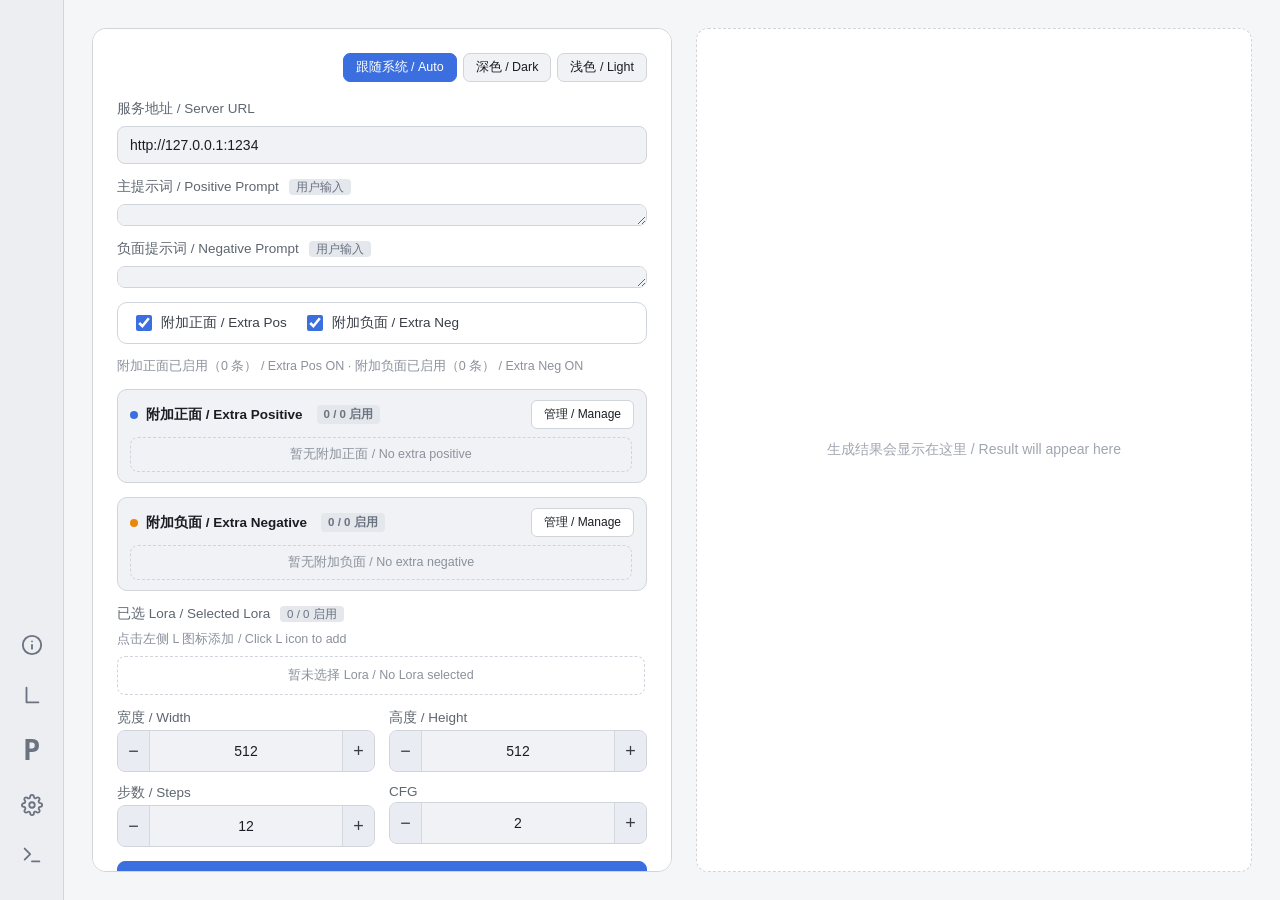
<file: src/html/1.html>
<!DOCTYPE html>
<html lang="zh-CN">
<head>
<meta charset="UTF-8">
<title>sd-server 简易生图</title>
<style>
  :root {
    --bg: #16181d;
    --text: #e6e6e6;
    --panel-bg: #1e2128;
    --input-bg: #22252b;
    --border: #333842;
    --label: #9aa0a6;
    --hint: #6b7280;
    --accent: #4a7dff;
    --preview-border: #333;
    --preview-text: #555;
    --badge-bg: #2a2f3a;
    --badge-text: #8b93a0;
    --toggle-bg: #1e2128;
    --toggle-border: #2c303a;
    --toggle-label: #c8ccd4;
    --sidebar-bg: #1a1c22;
    --sidebar-icon: #9aa0a6;
    --sidebar-icon-hover: #e6e6e6;
    --sidebar-icon-bg-hover: #2a2e38;
    --lora-item-bg: #262a32;
    --danger: #ff5c5c;
    --enabled: #4a7dff;
    --num-btn-bg: #2f3540;
    --num-btn-hover: #4a7dff;
    --pos: #4a7dff;
    --neg: #ff9f43;
  }

  @media (prefers-color-scheme: light) {
    :root {
      --bg: #f5f6f8;
      --text: #1a1d23;
      --panel-bg: #ffffff;
      --input-bg: #f0f2f5;
      --border: #d0d4db;
      --label: #5f6670;
      --hint: #8b919b;
      --accent: #3b6fe0;
      --preview-border: #d0d4db;
      --preview-text: #a0a6b0;
      --badge-bg: #e4e7ec;
      --badge-text: #6b7280;
      --toggle-bg: #ffffff;
      --toggle-border: #d0d4db;
      --toggle-label: #3a3f48;
      --sidebar-bg: #eceef2;
      --sidebar-icon: #6b7280;
      --sidebar-icon-hover: #1a1d23;
      --sidebar-icon-bg-hover: #dfe2e8;
      --lora-item-bg: #f0f2f5;
      --danger: #e53935;
      --enabled: #3b6fe0;
      --num-btn-bg: #e8ecf2;
      --num-btn-hover: #3b6fe0;
      --pos: #3b6fe0;
      --neg: #e8890c;
    }
  }

  html[data-theme="light"] {
    --bg: #f5f6f8; --text: #1a1d23; --panel-bg: #ffffff; --input-bg: #f0f2f5;
    --border: #d0d4db; --label: #5f6670; --hint: #8b919b; --accent: #3b6fe0;
    --preview-border: #d0d4db; --preview-text: #a0a6b0; --badge-bg: #e4e7ec;
    --badge-text: #6b7280; --toggle-bg: #ffffff; --toggle-border: #d0d4db;
    --toggle-label: #3a3f48; --sidebar-bg: #eceef2; --sidebar-icon: #6b7280;
    --sidebar-icon-hover: #1a1d23; --sidebar-icon-bg-hover: #dfe2e8;
    --lora-item-bg: #f0f2f5; --danger: #e53935; --enabled: #3b6fe0;
    --num-btn-bg: #e8ecf2; --num-btn-hover: #3b6fe0; --pos: #3b6fe0; --neg: #e8890c;
  }

  html[data-theme="dark"] {
    --bg: #16181d; --text: #e6e6e6; --panel-bg: #1e2128; --input-bg: #22252b;
    --border: #333842; --label: #9aa0a6; --hint: #6b7280; --accent: #4a7dff;
    --preview-border: #333; --preview-text: #555; --badge-bg: #2a2f3a;
    --badge-text: #8b93a0; --toggle-bg: #1e2128; --toggle-border: #2c303a;
    --toggle-label: #c8ccd4; --sidebar-bg: #1a1c22; --sidebar-icon: #9aa0a6;
    --sidebar-icon-hover: #e6e6e6; --sidebar-icon-bg-hover: #2a2e38;
    --lora-item-bg: #262a32; --danger: #ff5c5c; --enabled: #4a7dff;
    --num-btn-bg: #2f3540; --num-btn-hover: #4a7dff; --pos: #4a7dff; --neg: #ff9f43;
  }

  * { box-sizing: border-box; }
  body {
    margin: 0;
    font-family: -apple-system, "Segoe UI", "Microsoft YaHei", sans-serif;
    background: var(--bg); color: var(--text);
    display: flex; min-height: 100vh;
    transition: background 0.2s, color 0.2s;
    font-size: 14px;
  }

  /* ---------- 左侧栏 ---------- */
  .sidebar {
    position: fixed; left: 0; top: 0; bottom: 0; width: 64px;
    background: var(--sidebar-bg); border-right: 1px solid var(--border);
    display: flex; flex-direction: column; align-items: center;
    justify-content: flex-end; padding: 16px 0 24px; gap: 8px;
    z-index: 100; transition: background 0.2s, border-color 0.2s;
  }
  .sidebar-btn {
    width: 42px; height: 42px; display: flex; align-items: center;
    justify-content: center; border: none; border-radius: 10px;
    background: transparent; color: var(--sidebar-icon); cursor: pointer;
    transition: background 0.15s, color 0.15s; padding: 0;
  }
  .sidebar-btn:hover { background: var(--sidebar-icon-bg-hover); color: var(--sidebar-icon-hover); }
  .sidebar-btn svg { width: 22px; height: 22px; display: block; }

  /* P 按钮加大 */
  .sidebar-btn.letter-btn {
    width: 52px; height: 52px; border-radius: 12px;
    font-size: 28px; font-weight: 800;
    font-family: "SF Mono", "Consolas", monospace;
    letter-spacing: -0.5px;
  }

  /* ---------- 主区域 ---------- */
  .main-area {
    flex: 1; padding: 28px; padding-left: 92px;
    display: flex; gap: 24px; min-height: 100vh;
  }
  .panel {
    flex: 0 0 580px; display: flex; flex-direction: column; gap: 14px;
    background: var(--panel-bg); padding: 24px; border-radius: 14px;
    border: 1px solid var(--border); transition: background 0.2s, border-color 0.2s;
    overflow-y: auto; max-height: calc(100vh - 56px);
  }
  .preview {
    flex: 1; display: flex; align-items: center; justify-content: center;
    border: 1px dashed var(--preview-border); border-radius: 12px; min-height: 300px;
    color: var(--preview-text); font-size: 14px;
    transition: border-color 0.2s, color 0.2s;
    position: relative; overflow: hidden; background: var(--panel-bg);
  }
  .preview img { max-width: 100%; max-height: 100%; border-radius: 8px; display: block; object-fit: contain; }

  .download-btn {
    position: absolute; top: 12px; right: 12px; width: 36px; height: 36px;
    border-radius: 8px; background: rgba(30, 33, 40, 0.75); backdrop-filter: blur(6px);
    border: 1px solid var(--border); color: #fff;
    display: flex; align-items: center; justify-content: center; cursor: pointer;
    transition: background 0.2s, transform 0.15s; z-index: 10;
    opacity: 0; visibility: hidden; pointer-events: none;
  }
  .preview.has-image .download-btn { opacity: 1; visibility: visible; pointer-events: auto; }
  .download-btn:hover { background: var(--accent); border-color: var(--accent); transform: scale(1.05); }
  .download-btn svg { width: 20px; height: 20px; stroke: #fff; fill: none; stroke-width: 2; }

  label { font-size: 13.5px; color: var(--label); margin-bottom: -6px; }
  input, textarea, button {
    font: inherit; color: var(--text); background: var(--input-bg);
    border: 1px solid var(--border); border-radius: 8px; padding: 10px 12px;
    transition: background 0.2s, border-color 0.2s, color 0.2s;
  }
  textarea { resize: vertical; font-size: 14px; line-height: 1.5; }
  input { font-size: 14px; }
  input:focus, textarea:focus { outline: none; border-color: var(--accent); }
  .row { display: flex; gap: 10px; align-items: center; }
  .row > * { flex: 1; }
  button {
    background: var(--accent); border-color: var(--accent); color: #fff;
    cursor: pointer; font-weight: 600; padding: 12px; transition: opacity 0.2s;
    font-size: 14.5px;
  }
  button:disabled { opacity: .5; cursor: not-allowed; }
  .hint { font-size: 12.5px; color: var(--hint); }
  #status { font-size: 13.5px; min-height: 18px; color: var(--label); }

  .toggle-group {
    display: flex; gap: 16px; align-items: center;
    background: var(--toggle-bg); border-radius: 10px; padding: 9px 14px;
    border: 1px solid var(--toggle-border); transition: background 0.2s, border-color 0.2s;
    flex-wrap: wrap;
  }
  .toggle-group label {
    display: flex; align-items: center; gap: 6px;
    color: var(--toggle-label); font-size: 13.5px; cursor: pointer; margin: 0;
  }
  .toggle-group input[type="checkbox"] {
    width: 16px; height: 16px; accent-color: var(--accent); cursor: pointer;
  }
  .badge {
    font-size: 11.5px; background: var(--badge-bg); border-radius: 4px;
    padding: 2px 7px; color: var(--badge-text); margin-left: 6px;
  }

  /* ---------- 附加列表区块 ---------- */
  .extra-section {
    display: flex; flex-direction: column; gap: 8px;
    background: var(--input-bg); border: 1px solid var(--border);
    border-radius: 10px; padding: 10px 12px;
  }
  .extra-section-header {
    display: flex; align-items: center; justify-content: space-between; gap: 10px;
  }
  .extra-section-title {
    display: flex; align-items: center; gap: 8px; font-size: 13.5px; font-weight: 600;
  }
  .extra-section-title .dot {
    width: 8px; height: 8px; border-radius: 50%; display: inline-block;
  }
  .extra-section-title .dot.pos { background: var(--pos); }
  .extra-section-title .dot.neg { background: var(--neg); }
  .extra-manage-btn {
    font-size: 12px; padding: 5px 12px; font-weight: 500; flex: 0 0 auto;
    background: var(--panel-bg); border: 1px solid var(--border); color: var(--text);
    border-radius: 6px; cursor: pointer;
  }
  .extra-manage-btn:hover { border-color: var(--accent); color: var(--accent); }

  .extra-list {
    display: flex; flex-direction: column; gap: 6px;
    max-height: 160px; overflow-y: auto; padding-right: 2px;
  }
  .extra-list::-webkit-scrollbar { width: 5px; }
  .extra-list::-webkit-scrollbar-thumb { background: var(--border); border-radius: 3px; }
  .extra-empty {
    font-size: 12.5px; color: var(--hint); text-align: center;
    padding: 8px 0; border: 1px dashed var(--border); border-radius: 8px;
  }
  .extra-item {
    display: flex; align-items: center; gap: 8px;
    background: var(--lora-item-bg); border: 1px solid var(--border);
    border-radius: 8px; padding: 7px 10px; font-size: 12.5px;
    transition: border-color 0.15s, opacity 0.15s;
  }
  .extra-item.disabled { opacity: 0.45; }
  .extra-item .ei-text {
    flex: 1; min-width: 0; line-height: 1.4;
    font-family: "SF Mono", "Consolas", monospace; font-size: 12px;
    word-break: break-all;
  }
  .extra-item .ei-content { color: var(--hint); font-size: 11.5px; }

  .sl-toggle {
    flex: 0 0 22px; width: 22px; height: 22px;
    border-radius: 5px; border: 2px solid var(--enabled);
    background: transparent; cursor: pointer; padding: 0;
    display: flex; align-items: center; justify-content: center;
    transition: background 0.15s, border-color 0.15s;
  }
  .sl-toggle.enabled { background: var(--enabled); }
  .sl-toggle.enabled::after {
    content: ""; width: 7px; height: 7px; border-radius: 2px; background: #fff;
  }
  .sl-toggle:not(.enabled):hover { border-color: var(--accent); }

  .extra-item .sl-btn {
    flex: 0 0 26px; width: 26px; height: 26px;
    display: flex; align-items: center; justify-content: center;
    border: 1px solid var(--border); background: transparent;
    border-radius: 6px; cursor: pointer; padding: 0;
    color: var(--hint); transition: all 0.15s;
  }
  .extra-item .sl-btn:hover { border-color: var(--danger); color: var(--danger); }
  .extra-item .sl-btn svg { width: 14px; height: 14px; }

  /* ---------- 数字输入美化 ---------- */
  .params-grid {
    display: grid;
    grid-template-columns: 1fr 1fr;
    gap: 12px 14px;
  }
  .params-grid > div {
    display: flex; flex-direction: column; gap: 3px;
  }
  .params-grid label { margin-bottom: 0; }

  .num-wrap {
    display: flex;
    align-items: stretch;
    background: var(--input-bg);
    border: 1px solid var(--border);
    border-radius: 8px;
    overflow: hidden;
    transition: border-color 0.2s, background 0.2s;
    height: 42px;
  }
  .num-wrap:focus-within {
    border-color: var(--accent);
    box-shadow: 0 0 0 3px rgba(74, 125, 255, 0.15);
  }
  .num-wrap input {
    flex: 1;
    border: none;
    border-radius: 0;
    background: transparent;
    text-align: center;
    font-weight: 500;
    font-size: 14px;
    padding: 0 4px;
    min-width: 0;
    -moz-appearance: textfield;
    appearance: textfield;
  }
  .num-wrap input::-webkit-outer-spin-button,
  .num-wrap input::-webkit-inner-spin-button {
    -webkit-appearance: none;
    margin: 0;
  }
  .num-btn {
    flex: 0 0 32px;
    border: none;
    background: var(--num-btn-bg);
    color: var(--text);
    font-size: 18px;
    font-weight: 400;
    line-height: 1;
    cursor: pointer;
    display: flex;
    align-items: center;
    justify-content: center;
    transition: background 0.15s, color 0.15s;
    padding: 0;
    border-radius: 0;
    user-select: none;
    opacity: 0.85;
  }
  .num-btn:hover {
    background: var(--num-btn-hover);
    color: #fff;
    opacity: 1;
  }
  .num-btn:active {
    opacity: 0.7;
  }
  .num-btn.dec { border-right: 1px solid var(--border); }
  .num-btn.inc { border-left: 1px solid var(--border); }

  .theme-switcher { display: flex; gap: 6px; justify-content: flex-end; margin-bottom: 4px; }
  .theme-switcher button {
    font-size: 12.5px; padding: 5px 12px; font-weight: 500;
    background: var(--input-bg); border: 1px solid var(--border); color: var(--text);
    border-radius: 7px; cursor: pointer; flex: 0 0 auto;
    transition: background 0.2s, border-color 0.2s, color 0.2s;
  }
  .theme-switcher button.active { background: var(--accent); border-color: var(--accent); color: #fff; }

  /* ---------- 已选 Lora 列表 ---------- */
  .selected-loras-wrap {
    display: flex;
    flex-direction: column;
    gap: 8px;
  }
  .selected-loras-header {
    display: flex;
    align-items: center;
    justify-content: space-between;
    gap: 10px;
    font-size: 12.5px;
    color: var(--hint);
  }
  .selected-loras-header .clear-all {
    flex: 0 0 auto;
    font-size: 12px;
    padding: 5px 12px;
    font-weight: 500;
    background: var(--panel-bg);
    border: 1px solid var(--border);
    color: var(--danger);
    border-radius: 6px;
    cursor: pointer;
    transition: border-color 0.15s;
  }
  .selected-loras-header .clear-all:hover { border-color: var(--danger); }

  .selected-loras-list {
    display: flex;
    flex-direction: column;
    gap: 6px;
    max-height: 200px;
    overflow-y: auto;
    padding-right: 2px;
  }
  .selected-loras-list::-webkit-scrollbar { width: 5px; }
  .selected-loras-list::-webkit-scrollbar-thumb { background: var(--border); border-radius: 3px; }

  .no-selected-hint {
    font-size: 12.5px;
    color: var(--hint);
    text-align: center;
    padding: 10px 0;
    border: 1px dashed var(--border);
    border-radius: 8px;
  }

  .selected-lora {
    display: flex;
    align-items: center;
    gap: 8px;
    background: var(--lora-item-bg);
    border: 1px solid var(--border);
    border-radius: 8px;
    padding: 7px 10px;
    transition: border-color 0.15s, opacity 0.15s;
  }
  .selected-lora.disabled { opacity: 0.45; }

  .selected-lora .sl-path {
    flex: 1;
    min-width: 0;
    font-family: "SF Mono", "Consolas", monospace;
    font-size: 12px;
    line-height: 1.4;
    overflow: hidden;
    text-overflow: ellipsis;
    white-space: nowrap;
  }

  .selected-lora .sl-weight-group {
    flex: 0 0 auto;
    display: flex;
    align-items: stretch;
    height: 28px;
    border: 1px solid var(--border);
    border-radius: 6px;
    overflow: hidden;
    background: var(--input-bg);
  }
  .selected-lora .sl-weight-btn {
    flex: 0 0 22px;
    width: 22px;
    border: none;
    background: var(--num-btn-bg);
    color: var(--text);
    font-size: 14px;
    line-height: 1;
    cursor: pointer;
    padding: 0;
    border-radius: 0;
    display: flex;
    align-items: center;
    justify-content: center;
    transition: background 0.15s, color 0.15s;
    opacity: 0.85;
  }
  .selected-lora .sl-weight-btn:hover {
    background: var(--num-btn-hover);
    color: #fff;
    opacity: 1;
  }
  .selected-lora .sl-weight-btn.minus { border-right: 1px solid var(--border); }
  .selected-lora .sl-weight-btn.plus  { border-left: 1px solid var(--border); }

  .selected-lora .sl-weight-input {
    flex: 0 0 46px;
    width: 46px;
    border: none;
    border-radius: 0;
    background: transparent;
    text-align: center;
    font-size: 12px;
    padding: 0 2px;
    min-width: 0;
    -moz-appearance: textfield;
    appearance: textfield;
  }
  .selected-lora .sl-weight-input::-webkit-outer-spin-button,
  .selected-lora .sl-weight-input::-webkit-inner-spin-button {
    -webkit-appearance: none;
    margin: 0;
  }
  .selected-lora .sl-weight-input:focus { outline: none; }

  .selected-lora .sl-btn {
    flex: 0 0 28px;
    width: 28px;
    height: 28px;
    display: flex;
    align-items: center;
    justify-content: center;
    border: 1px solid var(--border);
    background: transparent;
    border-radius: 6px;
    cursor: pointer;
    padding: 0;
    color: var(--hint);
    transition: all 0.15s;
  }
  .selected-lora .sl-btn:hover { border-color: var(--accent); color: var(--accent); }
  .selected-lora .sl-btn.danger:hover { border-color: var(--danger); color: var(--danger); }
  .selected-lora .sl-btn svg { width: 15px; height: 15px; }

  /* ---------- 弹窗 ---------- */
  .modal-overlay {
    position: fixed; inset: 0; background: rgba(0, 0, 0, 0.5);
    display: flex; align-items: center; justify-content: center;
    z-index: 1000; opacity: 0; visibility: hidden;
    transition: opacity 0.2s, visibility 0.2s;
  }
  .modal-overlay.show { opacity: 1; visibility: visible; }
  .modal {
    background: var(--panel-bg); border: 1px solid var(--border);
    border-radius: 12px; padding: 24px; min-width: 320px; max-width: 400px;
    box-shadow: 0 8px 32px rgba(0,0,0,0.3);
    transform: translateY(8px); transition: transform 0.2s;
  }
  .modal-overlay.show .modal { transform: translateY(0); }
  .modal-title {
    font-size: 16px; font-weight: 600; margin-bottom: 12px;
    display: flex; align-items: center; gap: 8px;
  }
  .modal-title svg { width: 20px; height: 20px; color: var(--accent); flex: 0 0 auto; }
  .modal-body { font-size: 14px; color: var(--label); line-height: 1.7; margin-bottom: 20px; }
  .modal-body .en { color: var(--hint); font-size: 13px; display: block; margin-top: 6px; }
  .modal-body .ai-note {
    margin-top: 14px; padding-top: 12px; border-top: 1px dashed var(--border);
    font-size: 13px; color: var(--accent); font-style: italic;
  }
  .modal-actions { display: flex; justify-content: flex-end; gap: 10px; }
  .modal-actions button { padding: 8px 20px; font-weight: 500; font-size: 14px; }
  .modal-actions button.secondary {
    background: var(--input-bg); border-color: var(--border); color: var(--text);
  }
  .modal-actions button.secondary:hover { border-color: var(--accent); color: var(--accent); }

  .modal.wide-modal { max-width: 860px; min-width: 520px; width: 92vw; }
  .lora-list {
    max-height: 480px; overflow-y: auto; display: flex; flex-direction: column;
    gap: 6px; margin-bottom: 16px; padding-right: 4px;
  }
  .lora-list::-webkit-scrollbar { width: 6px; }
  .lora-list::-webkit-scrollbar-thumb { background: var(--border); border-radius: 3px; }
  .lora-item {
    background: var(--lora-item-bg); border: 1px solid var(--border);
    border-radius: 8px; padding: 10px 14px; font-size: 13px; color: var(--text);
    display: flex; align-items: center; gap: 10px;
    transition: border-color 0.15s; cursor: pointer; word-break: break-all;
  }
  .lora-item:hover { border-color: var(--accent); }
  .lora-item .lora-icon { flex: 0 0 20px; color: var(--accent); display: flex; align-items: center; }
  .lora-item .lora-icon svg { width: 18px; height: 18px; stroke: currentColor; fill: none; stroke-width: 2; }
  .lora-item .lora-name {
    flex: 1; font-family: "SF Mono", "Consolas", monospace;
    font-size: 12.5px; line-height: 1.4;
  }
  .lora-empty, .lora-loading { color: var(--hint); font-size: 14px; text-align: center; padding: 30px 0; }
  .lora-refresh { display: flex; gap: 8px; margin-bottom: 12px; }
  .lora-refresh button {
    font-size: 13px; padding: 6px 16px; background: var(--input-bg);
    border: 1px solid var(--border); color: var(--text); border-radius: 6px;
    cursor: pointer; font-weight: 500; transition: background 0.15s, border-color 0.15s;
  }
  .lora-refresh button:hover { border-color: var(--accent); color: var(--accent); }
  .lora-count { font-size: 12px; color: var(--hint); margin-bottom: 8px; }

  /* ---------- 预设提示词弹窗（两列） ---------- */
  .preset-cols {
    display: grid; grid-template-columns: 1fr 1fr; gap: 16px;
  }
  .preset-col {
    display: flex; flex-direction: column; gap: 6px; min-width: 0;
  }
  .preset-col-header {
    display: flex; align-items: center; gap: 8px;
    font-size: 13.5px; font-weight: 600; margin-bottom: 4px;
    padding-bottom: 6px; border-bottom: 1px solid var(--border);
  }
  .preset-col-header .dot { width: 8px; height: 8px; border-radius: 50%; }
  .preset-col-header .dot.pos { background: var(--pos); }
  .preset-col-header .dot.neg { background: var(--neg); }
  .preset-col-header .badge { margin-left: auto; }
  .preset-col-list {
    max-height: 440px; overflow-y: auto; display: flex; flex-direction: column;
    gap: 6px; padding-right: 4px;
  }
  .preset-col-list::-webkit-scrollbar { width: 6px; }
  .preset-col-list::-webkit-scrollbar-thumb { background: var(--border); border-radius: 3px; }

  .preset-item {
    background: var(--lora-item-bg); border: 1px solid var(--border);
    border-radius: 8px; padding: 9px 12px; font-size: 13px; color: var(--text);
    display: flex; flex-direction: column; gap: 4px;
    transition: border-color 0.15s; cursor: pointer; word-break: break-word;
  }
  .preset-item:hover { border-color: var(--accent); }
  .preset-item .pi-head {
    display: flex; align-items: center; gap: 8px; flex-wrap: wrap;
  }
  .preset-item .pi-name {
    font-weight: 600; font-size: 13px;
    font-family: "SF Mono", "Consolas", monospace;
  }
  .preset-item .pi-source {
    font-size: 10.5px; padding: 1px 6px; border-radius: 4px;
    background: var(--badge-bg); color: var(--badge-text);
  }
  .preset-item .pi-source.builtin { color: var(--accent); }
  .preset-item .pi-content {
    font-size: 11.5px; color: var(--hint); line-height: 1.45;
    font-family: "SF Mono", "Consolas", monospace;
    white-space: pre-wrap;
  }

  /* ---------- 管理弹窗列表 ---------- */
  .mgmt-list {
    max-height: 440px; overflow-y: auto; display: flex; flex-direction: column;
    gap: 6px; padding-right: 4px;
  }
  .mgmt-list::-webkit-scrollbar { width: 6px; }
  .mgmt-list::-webkit-scrollbar-thumb { background: var(--border); border-radius: 3px; }
  .mgmt-item {
    display: flex; align-items: center; gap: 8px;
    background: var(--lora-item-bg); border: 1px solid var(--border);
    border-radius: 8px; padding: 8px 11px; font-size: 12.5px;
    transition: border-color 0.15s, opacity 0.15s;
  }
  .mgmt-item.disabled { opacity: 0.45; }
  .mgmt-item .mgmt-text { flex: 1; min-width: 0; line-height: 1.4; }
  .mgmt-item .mgmt-name {
    font-weight: 600; font-family: "SF Mono", "Consolas", monospace; font-size: 12.5px;
  }
  .mgmt-item .mgmt-content {
    font-family: "SF Mono", "Consolas", monospace; font-size: 11.5px;
    color: var(--hint); word-break: break-all; margin-top: 2px;
  }
  .mgmt-item .sl-btn {
    flex: 0 0 26px; width: 26px; height: 26px;
    display: flex; align-items: center; justify-content: center;
    border: 1px solid var(--border); background: transparent;
    border-radius: 6px; cursor: pointer; padding: 0;
    color: var(--hint); transition: all 0.15s;
  }
  .mgmt-item .sl-btn:hover { border-color: var(--danger); color: var(--danger); }
  .mgmt-item .sl-btn svg { width: 14px; height: 14px; }
  .mgmt-actions { display: flex; justify-content: space-between; align-items: center; margin-bottom: 10px; gap: 10px; }
  .mgmt-actions .clear-all {
    font-size: 12px; background: transparent; border: 1px solid var(--border);
    color: var(--danger); cursor: pointer; padding: 5px 12px; border-radius: 6px;
    font-weight: 500;
  }
  .mgmt-actions .clear-all:hover { border-color: var(--danger); }
  .mgmt-actions .mgmt-info { font-size: 12px; color: var(--hint); }

  /* ---------- 确认弹窗 ---------- */
  #confirmOverlay { z-index: 1100; }
</style>
</head>
<body>

<div class="sidebar">
  <button class="sidebar-btn" data-modal="info" title="信息 / Info">
    <svg viewBox="0 0 24 24" fill="none" stroke="currentColor" stroke-width="2" stroke-linecap="round" stroke-linejoin="round">
      <circle cx="12" cy="12" r="10"></circle>
      <line x1="12" y1="16" x2="12" y2="12"></line>
      <line x1="12" y1="8" x2="12.01" y2="8"></line>
    </svg>
  </button>
  <button class="sidebar-btn" data-modal="lora" title="选择 Lora / Select Lora">
    <svg viewBox="0 0 24 24" fill="none" stroke="currentColor" stroke-width="2" stroke-linecap="round" stroke-linejoin="round">
      <path d="M6 4 L6 20 L19 20"></path>
    </svg>
  </button>
  <button class="sidebar-btn letter-btn" data-modal="preset" title="预设提示词 / Presets">P</button>
  <button class="sidebar-btn" data-modal="settings" title="设置 / Settings">
    <svg viewBox="0 0 24 24" fill="none" stroke="currentColor" stroke-width="2" stroke-linecap="round" stroke-linejoin="round">
      <circle cx="12" cy="12" r="3"></circle>
      <path d="M19.4 15a1.65 1.65 0 0 0 .33 1.82l.06.06a2 2 0 0 1 0 2.83 2 2 0 0 1-2.83 0l-.06-.06a1.65 1.65 0 0 0-1.82-.33 1.65 1.65 0 0 0-1 1.51V21a2 2 0 0 1-2 2 2 2 0 0 1-2-2v-.09A1.65 1.65 0 0 0 9 19.4a1.65 1.65 0 0 0-1.82.33l-.06.06a2 2 0 0 1-2.83 0 2 2 0 0 1 0-2.83l.06-.06a1.65 1.65 0 0 0 .33-1.82 1.65 1.65 0 0 0-1.51-1H3a2 2 0 0 1-2-2 2 2 0 0 1 2-2h.09A1.65 1.65 0 0 0 4.6 9a1.65 1.65 0 0 0-.33-1.82l-.06-.06a2 2 0 0 1 0-2.83 2 2 0 0 1 2.83 0l.06.06a1.65 1.65 0 0 0 1.82.33H9a1.65 1.65 0 0 0 1-1.51V3a2 2 0 0 1 2-2 2 2 0 0 1 2 2v.09a1.65 1.65 0 0 0 1 1.51 1.65 1.65 0 0 0 1.82-.33l.06-.06a2 2 0 0 1 2.83 0 2 2 0 0 1 0 2.83l-.06.06a1.65 1.65 0 0 0-.33 1.82V9a1.65 1.65 0 0 0 1.51 1H21a2 2 0 0 1 2 2 2 2 0 0 1-2 2h-.09a1.65 1.65 0 0 0-1.51 1z"></path>
    </svg>
  </button>
  <button class="sidebar-btn" data-modal="terminal" title="终端 / Terminal">
    <svg viewBox="0 0 24 24" fill="none" stroke="currentColor" stroke-width="2" stroke-linecap="round" stroke-linejoin="round">
      <polyline points="4 17 10 11 4 5"></polyline>
      <line x1="12" y1="19" x2="20" y2="19"></line>
    </svg>
  </button>
</div>

<div class="main-area">
  <div class="panel">
    <div class="theme-switcher">
      <button data-theme-set="system" class="active">跟随系统 / Auto</button>
      <button data-theme-set="dark">深色 / Dark</button>
      <button data-theme-set="light">浅色 / Light</button>
    </div>

    <label>服务地址 / Server URL</label>
    <input id="server" value="http://127.0.0.1:1234">

    <label>主提示词 / Positive Prompt <span class="badge">用户输入</span></label>
    <textarea id="prompt" rows="3"></textarea>

    <label>负面提示词 / Negative Prompt <span class="badge">用户输入</span></label>
    <textarea id="negative" rows="2"></textarea>

    <div class="toggle-group">
      <label><input type="checkbox" id="useExtraPositive" checked> 附加正面 / Extra Pos</label>
      <label><input type="checkbox" id="useExtraNegative" checked> 附加负面 / Extra Neg</label>
    </div>
    <div class="hint" id="extraPreviewHint"></div>

    <!-- 附加正面列表 -->
    <div class="extra-section">
      <div class="extra-section-header">
        <div class="extra-section-title">
          <span class="dot pos"></span>附加正面 / Extra Positive
          <span class="badge" id="extraPosBadge">0 条</span>
        </div>
        <button class="extra-manage-btn" data-manage="Positive">管理 / Manage</button>
      </div>
      <div class="extra-list" id="extraPosList">
        <div class="extra-empty">暂无附加正面 / No extra positive</div>
      </div>
    </div>

    <!-- 附加负面列表 -->
    <div class="extra-section">
      <div class="extra-section-header">
        <div class="extra-section-title">
          <span class="dot neg"></span>附加负面 / Extra Negative
          <span class="badge" id="extraNegBadge">0 条</span>
        </div>
        <button class="extra-manage-btn" data-manage="Negative">管理 / Manage</button>
      </div>
      <div class="extra-list" id="extraNegList">
        <div class="extra-empty">暂无附加负面 / No extra negative</div>
      </div>
    </div>

    <label>已选 Lora / Selected Lora <span class="badge" id="loraCountBadge">0 个</span></label>
    <div class="selected-loras-wrap">
      <div class="selected-loras-header">
        <span id="loraListHint">点击左侧 L 图标添加 / Click L icon to add</span>
        <button class="clear-all" id="clearAllLoras" style="display:none">清空 / Clear</button>
      </div>
      <div class="selected-loras-list" id="selectedLorasList">
        <div class="no-selected-hint">暂未选择 Lora / No Lora selected</div>
      </div>
    </div>

    <div class="params-grid">
      <div>
        <label>宽度 / Width</label>
        <div class="num-wrap">
          <button class="num-btn dec" data-target="width" data-step="-64" aria-label="减少宽度">−</button>
          <input id="width" type="number" value="512" min="64" max="2048" step="64">
          <button class="num-btn inc" data-target="width" data-step="64" aria-label="增加宽度">+</button>
        </div>
      </div>
      <div>
        <label>高度 / Height</label>
        <div class="num-wrap">
          <button class="num-btn dec" data-target="height" data-step="-64" aria-label="减少高度">−</button>
          <input id="height" type="number" value="512" min="64" max="2048" step="64">
          <button class="num-btn inc" data-target="height" data-step="64" aria-label="增加高度">+</button>
        </div>
      </div>
      <div>
        <label>步数 / Steps</label>
        <div class="num-wrap">
          <button class="num-btn dec" data-target="steps" data-step="-1" aria-label="减少步数">−</button>
          <input id="steps" type="number" value="12" min="1" max="150" step="1">
          <button class="num-btn inc" data-target="steps" data-step="1" aria-label="增加步数">+</button>
        </div>
      </div>
      <div>
        <label>CFG</label>
        <div class="num-wrap">
          <button class="num-btn dec" data-target="cfg" data-step="-0.5" aria-label="减少CFG">−</button>
          <input id="cfg" type="number" step="0.5" value="2" min="1" max="30">
          <button class="num-btn inc" data-target="cfg" data-step="0.5" aria-label="增加CFG">+</button>
        </div>
      </div>
    </div>

    <button id="go">生成 / Generate</button>
    <div id="status"></div>
  </div>

  <div class="preview" id="preview">
    <div class="download-btn" id="downloadBtn" title="下载图片 / Download">
      <svg viewBox="0 0 24 24" fill="none" stroke="currentColor" stroke-width="2" stroke-linecap="round" stroke-linejoin="round">
        <path d="M21 15v4a2 2 0 0 1-2 2H5a2 2 0 0 1-2-2v-4"></path>
        <polyline points="7 10 12 15 17 10"></polyline>
        <line x1="12" y1="15" x2="12" y2="3"></line>
      </svg>
    </div>
    生成结果会显示在这里 / Result will appear here
  </div>
</div>

<div class="modal-overlay" id="modalOverlay">
  <div class="modal" id="modalBox">
    <div class="modal-title" id="modalTitle">
      <svg id="modalIcon" viewBox="0 0 24 24" fill="none" stroke="currentColor" stroke-width="2" stroke-linecap="round" stroke-linejoin="round"></svg>
      <span id="modalTitleText">提示</span>
    </div>
    <div class="modal-body" id="modalBody">该功能尚未完成。</div>
    <div class="modal-actions">
      <button id="modalClose">确定 / OK</button>
    </div>
  </div>
</div>

<!-- 确认弹窗 -->
<div class="modal-overlay" id="confirmOverlay">
  <div class="modal" id="confirmBox">
    <div class="modal-title">
      <svg viewBox="0 0 24 24" fill="none" stroke="currentColor" stroke-width="2" stroke-linecap="round" stroke-linejoin="round">
        <circle cx="12" cy="12" r="10"></circle>
        <line x1="12" y1="8" x2="12" y2="12"></line>
        <line x1="12" y1="16" x2="12.01" y2="16"></line>
      </svg>
      <span id="confirmTitleText">提示 / Notice</span>
    </div>
    <div class="modal-body" id="confirmBody">此提示词已经添加，是否再次添加？</div>
    <div class="modal-actions">
      <button class="secondary" id="confirmCancel">取消 / Cancel</button>
      <button id="confirmOk">确认 / Confirm</button>
    </div>
  </div>
</div>

<script>
const $ = id => document.getElementById(id);
const statusEl = $("status");
const previewEl = $("preview");
const goBtn = $("go");

// ---------- 主题控制 ----------
const THEME_KEY = "sd-ui-theme";
const themeButtons = document.querySelectorAll("[data-theme-set]");
const htmlEl = document.documentElement;

function applyTheme(mode) {
  if (mode === "system") {
    htmlEl.removeAttribute("data-theme");
    localStorage.removeItem(THEME_KEY);
  } else {
    htmlEl.setAttribute("data-theme", mode);
    localStorage.setItem(THEME_KEY, mode);
  }
  themeButtons.forEach(btn => btn.classList.toggle("active", btn.dataset.themeSet === mode));
}
const savedTheme = localStorage.getItem(THEME_KEY);
applyTheme(savedTheme || "system");
themeButtons.forEach(btn => btn.addEventListener("click", () => applyTheme(btn.dataset.themeSet)));

// ---------- 数字步进器逻辑 ----------
document.querySelectorAll('.num-btn').forEach(btn => {
  btn.addEventListener('click', () => {
    const targetId = btn.dataset.target;
    const step = parseFloat(btn.dataset.step);
    const input = $(targetId);
    let val = parseFloat(input.value) || 0;
    val += step;
    val = Math.round(val * 1000) / 1000;
    const min = parseFloat(input.min);
    const max = parseFloat(input.max);
    if (!isNaN(min) && val < min) val = min;
    if (!isNaN(max) && val > max) val = max;
    if (targetId === 'width' || targetId === 'height') {
      val = Math.round(val / 64) * 64;
    }
    input.value = val;
    input.dispatchEvent(new Event('change', { bubbles: true }));
  });
});

// ---------- 已选 Lora 状态 ----------
let selectedLoras = [];

function saveLoras() {
  try { localStorage.setItem("sd-selected-loras", JSON.stringify(selectedLoras)); } catch(_) {}
}
function loadLorasState() {
  try {
    const raw = localStorage.getItem("sd-selected-loras");
    if (raw) {
      const arr = JSON.parse(raw);
      if (Array.isArray(arr)) selectedLoras = arr.filter(x => x && typeof x.path === 'string');
    }
  } catch(_) { selectedLoras = []; }
}
loadLorasState();

function loraCount() {
  return selectedLoras.filter(l => l.enabled).length;
}

function normalizeLoraPath(path) {
  if (!path) return "";
  let norm = String(path).trim().replace(/\\/g, "/");
  norm = norm.replace(/^\.\//, "");
  norm = norm.replace(/\/+/g, "/");
  norm = norm.replace(/\/$/, "");
  return norm;
}

function addLora(path) {
  if (!path) return;
  const norm = normalizeLoraPath(path);
  if (!norm) return;
  if (selectedLoras.some(l => l.path.toLowerCase() === norm.toLowerCase())) {
    setStatus(`已在列表中 / Already in list：${norm}`);
    return;
  }
  selectedLoras.push({ path: norm, weight: 0.8, enabled: true });
  saveLoras();
  renderSelectedLoras();
  setStatus(`已添加 / Added：${norm}`);
}

function removeLora(idx) {
  if (idx < 0 || idx >= selectedLoras.length) return;
  const removed = selectedLoras.splice(idx, 1)[0];
  saveLoras();
  renderSelectedLoras();
  setStatus(`已移除 / Removed：${removed.path}`);
}

function toggleLora(idx) {
  if (idx < 0 || idx >= selectedLoras.length) return;
  selectedLoras[idx].enabled = !selectedLoras[idx].enabled;
  saveLoras();
  renderSelectedLoras();
}

function setLoraWeight(idx, val) {
  if (idx < 0 || idx >= selectedLoras.length) return;
  const v = parseFloat(val);
  selectedLoras[idx].weight = isNaN(v) ? 1.0 : v;
  saveLoras();
}

function adjustLoraWeight(idx, delta) {
  if (idx < 0 || idx >= selectedLoras.length) return;
  let v = selectedLoras[idx].weight + delta;
  v = Math.round(v * 1000) / 1000;
  if (v < 0) v = 0;
  if (v > 5) v = 5;
  selectedLoras[idx].weight = v;
  saveLoras();
  const weightInput = document.querySelector(`.selected-lora[data-idx="${idx}"] .sl-weight-input`);
  if (weightInput) weightInput.value = v;
}

function clearAllLoras() {
  if (selectedLoras.length === 0) return;
  selectedLoras = [];
  saveLoras();
  renderSelectedLoras();
  setStatus("已清空 Lora 列表 / Lora list cleared");
}

function renderSelectedLoras() {
  const list = $("selectedLorasList");
  const badge = $("loraCountBadge");
  const hint = $("loraListHint");
  const clearBtn = $("clearAllLoras");

  const enabledCount = loraCount();
  badge.textContent = `${enabledCount} / ${selectedLoras.length} 启用`;
  clearBtn.style.display = selectedLoras.length ? "inline" : "none";

  if (selectedLoras.length === 0) {
    list.innerHTML = '<div class="no-selected-hint">暂未选择 Lora / No Lora selected</div>';
    hint.textContent = "点击左侧 L 图标添加 / Click L icon to add";
    return;
  }
  hint.textContent = "启用 / 禁用 / 删除";

  list.innerHTML = "";
  selectedLoras.forEach((lora, idx) => {
    const row = document.createElement("div");
    row.className = "selected-lora" + (lora.enabled ? "" : " disabled");
    row.dataset.idx = idx;

    const toggleBtn = document.createElement("button");
    toggleBtn.className = "sl-toggle" + (lora.enabled ? " enabled" : "");
    toggleBtn.title = lora.enabled ? "点击禁用 / Disable" : "点击启用 / Enable";
    toggleBtn.addEventListener("click", () => toggleLora(idx));
    row.appendChild(toggleBtn);

    const pathEl = document.createElement("span");
    pathEl.className = "sl-path";
    pathEl.textContent = lora.path;
    pathEl.title = lora.path;
    row.appendChild(pathEl);

    const weightGroup = document.createElement("div");
    weightGroup.className = "sl-weight-group";

    const minusBtn = document.createElement("button");
    minusBtn.className = "sl-weight-btn minus";
    minusBtn.textContent = "−";
    minusBtn.title = "减少权重 / Decrease weight";
    minusBtn.addEventListener("click", (e) => {
      e.stopPropagation();
      adjustLoraWeight(idx, -0.05);
    });
    weightGroup.appendChild(minusBtn);

    const weightInput = document.createElement("input");
    weightInput.type = "number";
    weightInput.step = "0.05";
    weightInput.className = "sl-weight-input";
    weightInput.value = lora.weight;
    weightInput.title = "权重 / Weight multiplier";
    weightInput.min = 0;
    weightInput.max = 5;
    weightInput.addEventListener("change", (e) => {
      let v = parseFloat(e.target.value);
      if (isNaN(v)) v = 1.0;
      if (v < 0) v = 0;
      if (v > 5) v = 5;
      e.target.value = v;
      setLoraWeight(idx, v);
    });
    weightInput.addEventListener("blur", (e) => {
      let v = parseFloat(e.target.value);
      if (isNaN(v)) v = 1.0;
      if (v < 0) v = 0;
      if (v > 5) v = 5;
      e.target.value = v;
      setLoraWeight(idx, v);
    });
    weightGroup.appendChild(weightInput);

    const plusBtn = document.createElement("button");
    plusBtn.className = "sl-weight-btn plus";
    plusBtn.textContent = "+";
    plusBtn.title = "增加权重 / Increase weight";
    plusBtn.addEventListener("click", (e) => {
      e.stopPropagation();
      adjustLoraWeight(idx, 0.05);
    });
    weightGroup.appendChild(plusBtn);

    row.appendChild(weightGroup);

    const delBtn = document.createElement("button");
    delBtn.className = "sl-btn danger";
    delBtn.title = "从列表删除 / Remove";
    delBtn.innerHTML = `<svg viewBox="0 0 24 24" fill="none" stroke="currentColor" stroke-width="2" stroke-linecap="round" stroke-linejoin="round">
      <polyline points="3 6 5 6 21 6"></polyline>
      <path d="M19 6l-1 14a2 2 0 0 1-2 2H8a2 2 0 0 1-2-2L5 6"></path>
      <path d="M10 11v6"></path><path d="M14 11v6"></path>
      <path d="M9 6V4a1 1 0 0 1 1-1h4a1 1 0 0 1 1 1v2"></path>
    </svg>`;
    delBtn.addEventListener("click", () => removeLora(idx));
    row.appendChild(delBtn);

    list.appendChild(row);
  });
}

$("clearAllLoras").addEventListener("click", clearAllLoras);
renderSelectedLoras();

// ============================================================
// source 中英双语格式化
// ============================================================
function formatSource(source) {
  if (source === "Builtin") return "内置 / Builtin";
  if (source === "Custom") return "自定义 / Custom";
  return source || "?";
}

// ============================================================
// 确认弹窗
// ============================================================
const confirmOverlay = $("confirmOverlay");
const confirmBody = $("confirmBody");
const confirmOk = $("confirmOk");
const confirmCancel = $("confirmCancel");

let confirmCallback = null;

function showConfirm(message, onOk) {
  confirmBody.textContent = message;
  confirmCallback = onOk;
  confirmOverlay.classList.add("show");
}
function hideConfirm() {
  confirmOverlay.classList.remove("show");
  confirmCallback = null;
}
confirmCancel.addEventListener("click", hideConfirm);
confirmOverlay.addEventListener("click", (e) => { if (e.target === confirmOverlay) hideConfirm(); });
confirmOk.addEventListener("click", () => {
  const cb = confirmCallback;
  hideConfirm();
  if (typeof cb === "function") cb();
});
document.addEventListener("keydown", (e) => {
  if (e.key === "Escape" && confirmOverlay.classList.contains("show")) hideConfirm();
});

// ============================================================
// 附加提示词状态（正面 / 负面），不持久化
// ============================================================
const extraState = {
  Positive: [],
  Negative: []
};

function extraEnabledCount(kind) {
  return extraState[kind].filter(x => x.enabled).length;
}

function addExtraPreset(kind, preset) {
  if (!preset || !preset.content) return;
  extraState[kind].push({
    name: preset.name || "(未命名)",
    source: preset.source || "",
    content: String(preset.content),
    enabled: true
  });
  renderExtraLists();
  setStatus(`已添加到附加${kind === 'Positive' ? '正面' : '负面'} / Added to Extra ${kind}`);
}

function tryAddExtraPreset(kind, preset) {
  if (!preset || !preset.content) return;
  const dup = extraState[kind].some(x => x.content === String(preset.content));
  if (dup) {
    const kindLabel = kind === 'Positive' ? '正面' : '负面';
    showConfirm(
      `此提示词已经添加在附加${kindLabel}列表中，是否再次添加？\nThis prompt is already added. Add again?`,
      () => addExtraPreset(kind, preset)
    );
    return;
  }
  addExtraPreset(kind, preset);
}

function removeExtra(kind, idx) {
  if (idx < 0 || idx >= extraState[kind].length) return;
  const removed = extraState[kind].splice(idx, 1)[0];
  renderExtraLists();
  setStatus(`已移除 / Removed：${removed.name}`);
}

function toggleExtra(kind, idx) {
  if (idx < 0 || idx >= extraState[kind].length) return;
  extraState[kind][idx].enabled = !extraState[kind][idx].enabled;
  renderExtraLists();
}

function clearExtra(kind) {
  if (extraState[kind].length === 0) return;
  extraState[kind] = [];
  renderExtraLists();
  setStatus(`已清空附加${kind === 'Positive' ? '正面' : '负面'} / Extra ${kind} cleared`);
}

function renderExtraLists() {
  renderExtraList("Positive");
  renderExtraList("Negative");
  updateExtraHint();
}

function renderExtraList(kind) {
  const listEl = kind === "Positive" ? $("extraPosList") : $("extraNegList");
  const badgeEl = kind === "Positive" ? $("extraPosBadge") : $("extraNegBadge");
  const arr = extraState[kind];
  const enabled = extraEnabledCount(kind);
  badgeEl.textContent = `${enabled} / ${arr.length} 启用`;

  if (arr.length === 0) {
    listEl.innerHTML = `<div class="extra-empty">暂无附加${kind === 'Positive' ? '正面' : '负面'} / No extra ${kind.toLowerCase()}</div>`;
    return;
  }

  listEl.innerHTML = "";
  arr.forEach((item, idx) => {
    const row = document.createElement("div");
    row.className = "extra-item" + (item.enabled ? "" : " disabled");

    const toggleBtn = document.createElement("button");
    toggleBtn.className = "sl-toggle" + (item.enabled ? " enabled" : "");
    toggleBtn.title = item.enabled ? "点击禁用 / Disable" : "点击启用 / Enable";
    toggleBtn.addEventListener("click", () => toggleExtra(kind, idx));
    row.appendChild(toggleBtn);

    const textEl = document.createElement("div");
    textEl.className = "ei-text";
    const nameLine = document.createElement("div");
    nameLine.textContent = `${item.name}${item.source ? ` [${formatSource(item.source)}]` : ""}`;
    nameLine.style.fontWeight = "600";
    const contentLine = document.createElement("div");
    contentLine.className = "ei-content";
    contentLine.textContent = item.content;
    contentLine.title = item.content;
    contentLine.style.overflow = "hidden";
    contentLine.style.textOverflow = "ellipsis";
    contentLine.style.whiteSpace = "nowrap";
    textEl.appendChild(nameLine);
    textEl.appendChild(contentLine);
    row.appendChild(textEl);

    const delBtn = document.createElement("button");
    delBtn.className = "sl-btn danger";
    delBtn.title = "删除 / Remove";
    delBtn.innerHTML = `<svg viewBox="0 0 24 24" fill="none" stroke="currentColor" stroke-width="2" stroke-linecap="round" stroke-linejoin="round">
      <polyline points="3 6 5 6 21 6"></polyline>
      <path d="M19 6l-1 14a2 2 0 0 1-2 2H8a2 2 0 0 1-2-2L5 6"></path>
      <path d="M10 11v6"></path><path d="M14 11v6"></path>
      <path d="M9 6V4a1 1 0 0 1 1-1h4a1 1 0 0 1 1 1v2"></path>
    </svg>`;
    delBtn.addEventListener("click", () => removeExtra(kind, idx));
    row.appendChild(delBtn);

    listEl.appendChild(row);
  });
}

// ---------- 通用弹窗 ----------
const modalOverlay = $("modalOverlay");
const modalTitleText = $("modalTitleText");
const modalBody = $("modalBody");
const modalIcon = $("modalIcon");
const modalClose = $("modalClose");
const modalBox = $("modalBox");

const modalConfigs = {
  info: {
    title: "信息 / Information",
    body: `这是一个简易的 Stable Diffusion 生图前端。<br>
           <span class="en">A simple Stable Diffusion web UI front-end.</span>
           <div class="ai-note">
              页面由AI生成 / This page was generated by AI./(｡•́︿•̀｡)
           </div>`,
    icon: '<circle cx="12" cy="12" r="10"></circle><line x1="12" y1="16" x2="12" y2="12"></line><line x1="12" y1="8" x2="12.01" y2="8"></line>'
  },
  settings: {
    title: "设置 / Settings",
    body: `设置功能尚未完成，敬请期待。<br>
           <span class="en">Settings feature is not yet complete. Stay tuned.</span>
           <div class="ai-note">
              页面由AI生成 / This page was generated by AI./(｡•́︿•̀｡)
           </div>`,
    icon: '<circle cx="12" cy="12" r="3"></circle><path d="M19.4 15a1.65 1.65 0 0 0 .33 1.82l.06.06a2 2 0 0 1 0 2.83 2 2 0 0 1-2.83 0l-.06-.06a1.65 1.65 0 0 0-1.82-.33 1.65 1.65 0 0 0-1 1.51V21a2 2 0 0 1-2 2 2 2 0 0 1-2-2v-.09A1.65 1.65 0 0 0 9 19.4a1.65 1.65 0 0 0-1.82.33l-.06.06a2 2 0 0 1-2.83 0 2 2 0 0 1 0-2.83l.06-.06a1.65 1.65 0 0 0 .33-1.82 1.65 1.65 0 0 0-1.51-1H3a2 2 0 0 1-2-2 2 2 0 0 1 2-2h.09A1.65 1.65 0 0 0 4.6 9a1.65 1.65 0 0 0-.33-1.82l-.06-.06a2 2 0 0 1 0-2.83 2 2 0 0 1 2.83 0l.06.06a1.65 1.65 0 0 0 1.82.33H9a1.65 1.65 0 0 0 1-1.51V3a2 2 0 0 1 2-2 2 2 0 0 1 2 2v.09a1.65 1.65 0 0 0 1 1.51 1.65 1.65 0 0 0 1.82-.33l.06-.06a2 2 0 0 1 2.83 0 2 2 0 0 1 0 2.83l-.06.06a1.65 1.65 0 0 0-.33 1.82V9a1.65 1.65 0 0 0 1.51 1H21a2 2 0 0 1 2 2 2 2 0 0 1-2 2h-.09a1.65 1.65 0 0 0-1.51 1z"></path>'
  },
  terminal: {
    title: "终端 / Terminal",
    body: `终端功能尚未完成，敬请期待。<br>
           <span class="en">Terminal feature is not yet complete. Stay tuned.</span>
           <div class="ai-note">
              页面由AI生成 / This page was generated by AI./(｡•́︿•̀｡)
           </div>`,
    icon: '<polyline points="4 17 10 11 4 5"></polyline><line x1="12" y1="19" x2="20" y2="19"></line>'
  }
};

function openGenericModal(type) {
  const cfg = modalConfigs[type];
  if (!cfg) return;
  modalBox.classList.remove("wide-modal");
  modalTitleText.textContent = cfg.title;
  modalBody.innerHTML = cfg.body;
  modalBody.style.display = "";
  modalIcon.innerHTML = cfg.icon;
  const oldWrapper = modalBody.querySelector(".dynamic-wrapper");
  if (oldWrapper) oldWrapper.remove();
  modalOverlay.classList.add("show");
}
function closeModal() {
  modalOverlay.classList.remove("show");
  modalBox.classList.remove("wide-modal");
}

document.querySelectorAll(".sidebar-btn").forEach(btn => {
  btn.addEventListener("click", () => {
    const type = btn.dataset.modal;
    if (type === "lora") openLoraModal();
    else if (type === "preset") openPresetModal();
    else openGenericModal(type);
  });
});
modalClose.addEventListener("click", closeModal);
modalOverlay.addEventListener("click", (e) => { if (e.target === modalOverlay) closeModal(); });
document.addEventListener("keydown", (e) => {
  if (e.key === "Escape" && modalOverlay.classList.contains("show")) closeModal();
});

// ---------- 管理弹窗 ----------
document.querySelectorAll(".extra-manage-btn").forEach(btn => {
  btn.addEventListener("click", () => openManageModal(btn.dataset.manage));
});

function openManageModal(kind) {
  const kindLabel = kind === "Positive" ? "正面" : "负面";
  const kindLabelEn = kind;
  modalBox.classList.add("wide-modal");
  modalTitleText.textContent = `管理附加${kindLabel} / Manage Extra ${kindLabelEn}`;
  modalIcon.innerHTML = '<path d="M6 4 L6 20 L19 20"></path>';
  modalBody.textContent = "";
  modalBody.style.display = "block";

  const wrapper = document.createElement("div");
  wrapper.className = "dynamic-wrapper";

  const actions = document.createElement("div");
  actions.className = "mgmt-actions";
  const info = document.createElement("span");
  info.className = "mgmt-info";
  const clearBtn = document.createElement("button");
  clearBtn.className = "clear-all";
  clearBtn.textContent = "清空 / Clear";
  actions.appendChild(info);
  actions.appendChild(clearBtn);
  wrapper.appendChild(actions);

  const listEl = document.createElement("div");
  listEl.className = "mgmt-list";
  wrapper.appendChild(listEl);

  modalBody.appendChild(wrapper);

  function renderMgmt() {
    const arr = extraState[kind];
    info.textContent = `共 ${arr.length} 条 · 启用 ${extraEnabledCount(kind)} 条 / Total ${arr.length} · Enabled ${extraEnabledCount(kind)}`;
    clearBtn.style.display = arr.length ? "inline" : "none";

    if (arr.length === 0) {
      listEl.innerHTML = `<div class="extra-empty">暂无附加${kindLabel} / No extra ${kindLabelEn.toLowerCase()}</div>`;
      return;
    }
    listEl.innerHTML = "";
    arr.forEach((item, idx) => {
      const row = document.createElement("div");
      row.className = "mgmt-item" + (item.enabled ? "" : " disabled");

      const toggleBtn = document.createElement("button");
      toggleBtn.className = "sl-toggle" + (item.enabled ? " enabled" : "");
      toggleBtn.title = item.enabled ? "点击禁用 / Disable" : "点击启用 / Enable";
      toggleBtn.addEventListener("click", () => {
        toggleExtra(kind, idx);
        renderMgmt();
      });
      row.appendChild(toggleBtn);

      const textEl = document.createElement("div");
      textEl.className = "mgmt-text";
      const nameLine = document.createElement("div");
      nameLine.className = "mgmt-name";
      nameLine.textContent = `${item.name}${item.source ? ` [${formatSource(item.source)}]` : ""}`;
      const contentLine = document.createElement("div");
      contentLine.className = "mgmt-content";
      contentLine.textContent = item.content;
      textEl.appendChild(nameLine);
      textEl.appendChild(contentLine);
      row.appendChild(textEl);

      const delBtn = document.createElement("button");
      delBtn.className = "sl-btn danger";
      delBtn.title = "删除 / Remove";
      delBtn.innerHTML = `<svg viewBox="0 0 24 24" fill="none" stroke="currentColor" stroke-width="2" stroke-linecap="round" stroke-linejoin="round">
        <polyline points="3 6 5 6 21 6"></polyline>
        <path d="M19 6l-1 14a2 2 0 0 1-2 2H8a2 2 0 0 1-2-2L5 6"></path>
        <path d="M10 11v6"></path><path d="M14 11v6"></path>
        <path d="M9 6V4a1 1 0 0 1 1-1h4a1 1 0 0 1 1 1v2"></path>
      </svg>`;
      delBtn.addEventListener("click", () => {
        removeExtra(kind, idx);
        renderMgmt();
      });
      row.appendChild(delBtn);

      listEl.appendChild(row);
    });
  }

  clearBtn.addEventListener("click", () => {
    clearExtra(kind);
    renderMgmt();
  });

  renderMgmt();
  modalOverlay.classList.add("show");
}

// ---------- Lora 扫描选择器 ----------
async function openLoraModal() {
  modalBox.classList.add("wide-modal");
  modalTitleText.textContent = "选择 Lora（点击加入列表）/ Select Lora (click to add)";
  modalIcon.innerHTML = '<path d="M6 4 L6 20 L19 20"></path>';
  modalBody.textContent = "";
  modalBody.style.display = "block";

  const wrapper = document.createElement("div");
  wrapper.className = "dynamic-wrapper";

  const refreshRow = document.createElement("div");
  refreshRow.className = "lora-refresh";
  const refreshBtn = document.createElement("button");
  refreshBtn.textContent = "刷新列表 / Refresh";
  refreshRow.appendChild(refreshBtn);
  wrapper.appendChild(refreshRow);

  const countEl = document.createElement("div");
  countEl.className = "lora-count";
  countEl.textContent = "正在加载… / Loading…";
  wrapper.appendChild(countEl);

  const listEl = document.createElement("div");
  listEl.className = "lora-list";
  wrapper.appendChild(listEl);

  modalBody.appendChild(wrapper);
  modalOverlay.classList.add("show");

  async function loadLoras() {
    listEl.innerHTML = '<div class="lora-loading">⏳ 正在扫描 Lora 目录… / Scanning Lora directory…</div>';
    countEl.textContent = "正在加载… / Loading…";
    const server = $("server").value.trim().replace(/\/+$/, "");
    if (!server) {
      listEl.innerHTML = '<div class="lora-empty">请先填写服务地址 / Please enter server URL</div>';
      countEl.textContent = "";
      return;
    }
    try {
      const resp = await fetch(`${server}/sdapi/v1/loras`);
      if (!resp.ok) {
        const text = await resp.text();
        throw new Error(`HTTP ${resp.status}: ${text.slice(0, 200)}`);
      }
      const data = await resp.json();

      let loras = [];
      if (Array.isArray(data)) {
        loras = data;
      } else if (data && Array.isArray(data.value)) {
        loras = data.value;
      } else if (data && Array.isArray(data.loras)) {
        loras = data.loras;
      } else if (data && typeof data === 'object') {
        loras = Object.keys(data).map(k => ({ name: k, ...(data[k] || {}) }));
      }

      const normalized = loras.map(item => {
        if (typeof item === 'string') return normalizeLoraPath(item);
        const p = item.path || item.display_path || item.name || item.filename;
        return normalizeLoraPath(p);
      }).filter(Boolean);

      listEl.innerHTML = "";
      if (normalized.length === 0) {
        listEl.innerHTML = '<div class="lora-empty">📂 没有找到 Lora 文件 / No Lora files found</div>';
        countEl.textContent = "共 0 个 / Total 0";
        return;
      }
      countEl.textContent = `共 ${normalized.length} 个 Lora · 点击加入列表 / Total ${normalized.length} Lora · Click to add`;

      normalized.forEach(path => {
        const div = document.createElement("div");
        div.className = "lora-item";
        div.title = path;
        div.innerHTML = `
          <span class="lora-icon">
            <svg viewBox="0 0 24 24"><path d="M6 4 L6 20 L19 20"></path></svg>
          </span>
          <span class="lora-name">${escapeHtml(path)}</span>
        `;
        div.addEventListener("click", () => {
          addLora(path);
          div.style.borderColor = "var(--accent)";
          setTimeout(() => { div.style.borderColor = ""; }, 300);
        });
        listEl.appendChild(div);
      });
    } catch (err) {
      listEl.innerHTML = `<div class="lora-empty">❌ 加载失败 / Load failed：${escapeHtml(err.message)}</div>`;
      countEl.textContent = "加载失败 / Load failed";
    }
  }

  refreshBtn.addEventListener("click", loadLoras);
  await loadLoras();
}

// ---------- 预设提示词弹窗（两列） ----------
async function openPresetModal() {
  modalBox.classList.add("wide-modal");
  modalTitleText.textContent = "预设提示词（点击加入对应列表）/ Preset Prompts (click to add)";
  modalIcon.innerHTML = '<path d="M6 4 L6 20 L19 20"></path>';
  modalBody.textContent = "";
  modalBody.style.display = "block";

  const wrapper = document.createElement("div");
  wrapper.className = "dynamic-wrapper";

  const refreshRow = document.createElement("div");
  refreshRow.className = "lora-refresh";
  const refreshBtn = document.createElement("button");
  refreshBtn.textContent = "刷新列表 / Refresh";
  refreshRow.appendChild(refreshBtn);
  wrapper.appendChild(refreshRow);

  const countEl = document.createElement("div");
  countEl.className = "lora-count";
  countEl.textContent = "正在加载… / Loading…";
  wrapper.appendChild(countEl);

  const cols = document.createElement("div");
  cols.className = "preset-cols";

  const posCol = document.createElement("div");
  posCol.className = "preset-col";
  const posHeader = document.createElement("div");
  posHeader.className = "preset-col-header";
  posHeader.innerHTML = `<span class="dot pos"></span>正面 / Positive <span class="badge" id="presetPosBadge">0</span>`;
  const posList = document.createElement("div");
  posList.className = "preset-col-list";
  posList.innerHTML = '<div class="lora-loading">⏳ 加载中… / Loading…</div>';
  posCol.appendChild(posHeader);
  posCol.appendChild(posList);

  const negCol = document.createElement("div");
  negCol.className = "preset-col";
  const negHeader = document.createElement("div");
  negHeader.className = "preset-col-header";
  negHeader.innerHTML = `<span class="dot neg"></span>负面 / Negative <span class="badge" id="presetNegBadge">0</span>`;
  const negList = document.createElement("div");
  negList.className = "preset-col-list";
  negList.innerHTML = '<div class="lora-loading">⏳ 加载中… / Loading…</div>';
  negCol.appendChild(negHeader);
  negCol.appendChild(negList);

  cols.appendChild(posCol);
  cols.appendChild(negCol);
  wrapper.appendChild(cols);

  modalBody.appendChild(wrapper);
  modalOverlay.classList.add("show");

  async function loadPresets() {
    posList.innerHTML = '<div class="lora-loading">⏳ 加载中… / Loading…</div>';
    negList.innerHTML = '<div class="lora-loading">⏳ 加载中… / Loading…</div>';
    countEl.textContent = "正在加载… / Loading…";

    try {
      const resp = await fetch("/api/prompt");
      if (!resp.ok) {
        const text = await resp.text();
        throw new Error(`HTTP ${resp.status}: ${text.slice(0, 200)}`);
      }
      const data = await resp.json();
      let presets = [];
      if (data && Array.isArray(data.p)) presets = data.p;
      else if (Array.isArray(data)) presets = data;

      const posPresets = presets.filter(p => p && p.kind === "Positive");
      const negPresets = presets.filter(p => p && p.kind === "Negative");

      renderPresetCol(posList, posPresets, "Positive", "presetPosBadge");
      renderPresetCol(negList, negPresets, "Negative", "presetNegBadge");

      countEl.textContent = `共 ${presets.length} 条预设（正面 ${posPresets.length} · 负面 ${negPresets.length}）/ Total ${presets.length}`;
    } catch (err) {
      const errMsg = `<div class="lora-empty">❌ 加载失败 / Load failed：${escapeHtml(err.message)}</div>`;
      posList.innerHTML = errMsg;
      negList.innerHTML = errMsg;
      countEl.textContent = "加载失败 / Load failed";
    }
  }

  function renderPresetCol(listEl, arr, kind, badgeId) {
    const badgeEl = document.getElementById(badgeId);
    if (badgeEl) badgeEl.textContent = String(arr.length);
    listEl.innerHTML = "";
    if (arr.length === 0) {
      listEl.innerHTML = `<div class="lora-empty">📂 没有${kind === 'Positive' ? '正面' : '负面'}预设 / No ${kind.toLowerCase()} presets</div>`;
      return;
    }
    arr.forEach(preset => {
      const div = document.createElement("div");
      div.className = "preset-item";
      div.title = "点击加入附加列表 / Click to add";

      const head = document.createElement("div");
      head.className = "pi-head";
      const nameEl = document.createElement("span");
      nameEl.className = "pi-name";
      nameEl.textContent = preset.name || "(未命名)";
      const srcEl = document.createElement("span");
      srcEl.className = "pi-source" + (preset.source === "Builtin" ? " builtin" : "");
      srcEl.textContent = formatSource(preset.source);
      head.appendChild(nameEl);
      head.appendChild(srcEl);

      const contentEl = document.createElement("div");
      contentEl.className = "pi-content";
      contentEl.textContent = preset.content || "";

      div.appendChild(head);
      div.appendChild(contentEl);

      div.addEventListener("click", () => {
        tryAddExtraPreset(kind, preset);
        div.style.borderColor = "var(--accent)";
        setTimeout(() => { div.style.borderColor = ""; }, 300);
      });
      listEl.appendChild(div);
    });
  }

  refreshBtn.addEventListener("click", loadPresets);
  await loadPresets();
}

function escapeHtml(str) {
  return String(str).replace(/[&<>"]/g, m => ({'&':'&amp;','<':'&lt;','>':'&gt;','"':'&quot;'}[m]));
}

// ---------- 提示词拼接 ----------
function setStatus(msg, isError = false) {
  statusEl.textContent = msg;
  statusEl.style.color = isError ? "#ff6b6b" : "var(--label)";
}

function buildPrompt() {
  const basePrompt = $("prompt").value.trim();
  const baseNegative = $("negative").value.trim();
  const useExtraPos = $("useExtraPositive").checked;
  const useExtraNeg = $("useExtraNegative").checked;

  const extraPosContents = useExtraPos
    ? extraState.Positive.filter(x => x.enabled).map(x => x.content).filter(Boolean)
    : [];
  const extraNegContents = useExtraNeg
    ? extraState.Negative.filter(x => x.enabled).map(x => x.content).filter(Boolean)
    : [];

  const posParts = [];
  if (basePrompt) posParts.push(basePrompt);
  posParts.push(...extraPosContents);
  const finalPositive = posParts.join(", ");

  const negParts = [];
  if (baseNegative) negParts.push(baseNegative);
  negParts.push(...extraNegContents);
  const finalNegative = negParts.join(", ");

  return { finalPositive, finalNegative };
}

let currentImageB64 = null;

async function generate() {
  const server = $("server").value.trim().replace(/\/+$/, "");
  const { finalPositive, finalNegative } = buildPrompt();
  if (!finalPositive) {
    setStatus("提示词不能为空 / Prompt cannot be empty", true);
    return;
  }

  const activeLoras = selectedLoras
    .filter(l => l.enabled)
    .map(l => ({ path: l.path, multiplier: l.weight }));

  const payload = {
    prompt: finalPositive,
    negative_prompt: finalNegative,
    width: parseInt($("width").value) || 512,
    height: parseInt($("height").value) || 512,
    steps: parseInt($("steps").value) || 12,
    cfg_scale: parseFloat($("cfg").value) || 2
  };
  if (activeLoras.length > 0) payload.lora = activeLoras;

  goBtn.disabled = true;
  setStatus(`正在请求… / Requesting…（${activeLoras.length} 个 Lora 启用）`);

  try {
    const resp = await fetch(`${server}/sdapi/v1/txt2img`, {
      method: "POST",
      headers: { "Content-Type": "application/json" },
      body: JSON.stringify(payload)
    });
    if (!resp.ok) {
      const text = await resp.text();
      throw new Error(`HTTP ${resp.status}: ${text.slice(0, 300)}`);
    }
    const data = await resp.json();
    const b64 = data.images && data.images[0];
    if (!b64) throw new Error("响应里没有 images 字段 / Response has no images field");

    currentImageB64 = b64;
    previewEl.innerHTML = "";

    const dlBtn = document.createElement("div");
    dlBtn.className = "download-btn";
    dlBtn.id = "downloadBtn";
    dlBtn.title = "下载图片 / Download";
    dlBtn.innerHTML = `
      <svg viewBox="0 0 24 24" fill="none" stroke="currentColor" stroke-width="2" stroke-linecap="round" stroke-linejoin="round">
        <path d="M21 15v4a2 2 0 0 1-2 2H5a2 2 0 0 1-2-2v-4"></path>
        <polyline points="7 10 12 15 17 10"></polyline>
        <line x1="12" y1="15" x2="12" y2="3"></line>
      </svg>`;
    dlBtn.addEventListener("click", downloadImage);
    previewEl.appendChild(dlBtn);

    const img = document.createElement("img");
    img.src = "data:image/png;base64," + b64;
    img.alt = "生成结果 / Result";
    previewEl.appendChild(img);
    previewEl.classList.add("has-image");
    setStatus("完成 / Done");
  } catch (err) {
    setStatus("失败 / Failed：" + err.message, true);
  } finally {
    goBtn.disabled = false;
  }
}

function downloadImage() {
  if (!currentImageB64) { setStatus("没有可下载的图片 / No image to download", true); return; }
  const link = document.createElement("a");
  link.href = "data:image/png;base64," + currentImageB64;
  link.download = `sd-output-${Date.now()}.png`;
  document.body.appendChild(link);
  link.click();
  document.body.removeChild(link);
}

function updateExtraHint() {
  const usePos = $("useExtraPositive").checked;
  const useNeg = $("useExtraNegative").checked;
  const posCount = extraEnabledCount("Positive");
  const negCount = extraEnabledCount("Negative");
  $("extraPreviewHint").textContent =
    (usePos ? `附加正面已启用（${posCount} 条） / Extra Pos ON` : "附加正面已关闭 / Extra Pos OFF") + " · " +
    (useNeg ? `附加负面已启用（${negCount} 条） / Extra Neg ON` : "附加负面已关闭 / Extra Neg OFF");
}
$("useExtraPositive").addEventListener("change", updateExtraHint);
$("useExtraNegative").addEventListener("change", updateExtraHint);

$("width").value = 512;
$("height").value = 512;
$("steps").value = 12;
$("cfg").value = 2;

goBtn.addEventListener("click", generate);
const initialDl = $("downloadBtn");
if (initialDl) initialDl.addEventListener("click", downloadImage);
previewEl.classList.remove("has-image");

renderExtraLists();
</script>
</body>
</html>
</file>
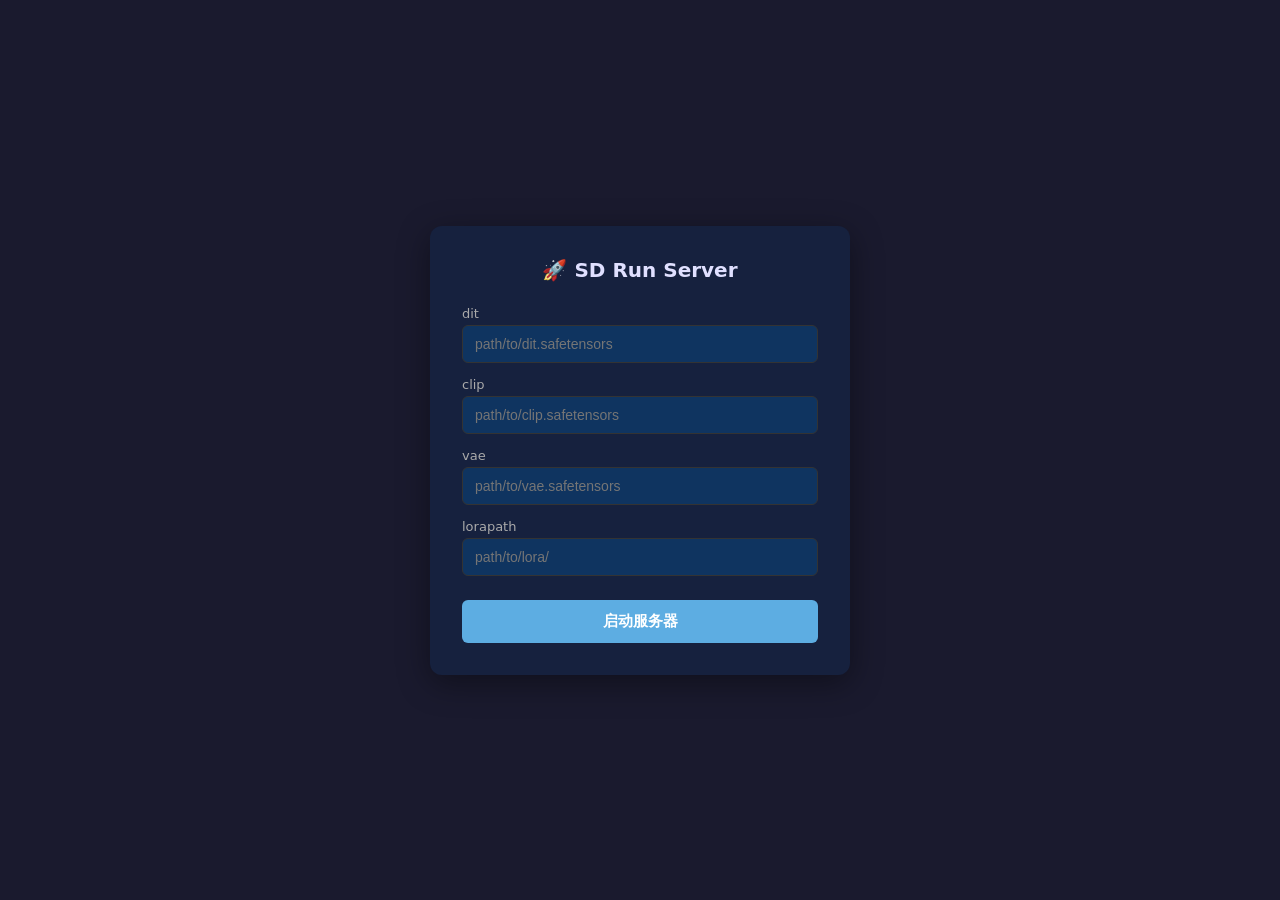
<file: src/ui/e.html>
<!DOCTYPE html>
<html lang="zh-CN">
<head>
    <meta charset="UTF-8">
    <title>SD Run Server</title>
    <style>
        * { margin: 0; padding: 0; box-sizing: border-box; }
        body {
            font-family: system-ui, sans-serif;
            background: #1a1a2e;
            color: #eee;
            display: flex;
            justify-content: center;
            align-items: center;
            min-height: 100vh;
        }
        .panel {
            background: #16213e;
            padding: 32px;
            border-radius: 12px;
            width: 420px;
            box-shadow: 0 8px 32px rgba(0,0,0,.4);
        }
        h1 {
            text-align: center;
            margin-bottom: 24px;
            font-size: 20px;
            color: #e0e0ff;
        }
        label {
            display: block;
            margin-top: 14px;
            font-size: 13px;
            color: #aaa;
        }
        input {
            width: 100%;
            padding: 10px 12px;
            margin-top: 4px;
            border: 1px solid #333;
            border-radius: 6px;
            background: #0f3460;
            color: #eee;
            font-size: 14px;
        }
        input:focus {
            outline: none;
            border-color: #5dade2;
        }
        button {
            width: 100%;
            padding: 12px;
            margin-top: 24px;
            border: none;
            border-radius: 6px;
            background: #5dade2;
            color: #fff;
            font-size: 15px;
            font-weight: 600;
            cursor: pointer;
            transition: background .2s;
        }
        button:hover { background: #4aa8dc; }
        button:disabled { background: #555; cursor: not-allowed; }

        #status {
            margin-top: 16px;
            padding: 10px;
            border-radius: 6px;
            font-size: 13px;
            text-align: center;
            display: none;
        }
        #status.ok   { background: #1b5e20; display: block; }
        #status.err  { background: #b71c1c; display: block; }
        #status.loading { background: #e65100; display: block; }
    </style>
</head>
<body>
<div class="panel">
    <h1>🚀 SD Run Server</h1>

    <label>dit</label>
    <input id="dit" type="text" placeholder="path/to/dit.safetensors">

    <label>clip</label>
    <input id="clip" type="text" placeholder="path/to/clip.safetensors">

    <label>vae</label>
    <input id="vae" type="text" placeholder="path/to/vae.safetensors">

    <label>lorapath</label>
    <input id="lorapath" type="text" placeholder="path/to/lora/">

    <button id="startBtn" onclick="startServer()">启动服务器</button>

    <div id="status"></div>
</div>

<script>
async function startServer() {
    const btn = document.getElementById('startBtn');
    const status = document.getElementById('status');

    const payload = {
        dit:     document.getElementById('dit').value.trim(),
        clip:    document.getElementById('clip').value.trim(),
        vae:     document.getElementById('vae').value.trim(),
        lorapath: document.getElementById('lorapath').value.trim(),
    };

    // 简单校验
    for (const [k, v] of Object.entries(payload)) {
        if (!v) {
            status.className = 'err';
            status.textContent = `❌ ${k} 不能为空`;
            return;
        }
    }

    btn.disabled = true;
    status.className = 'loading';
    status.textContent = '⏳ 启动中...';

    try {
        const res = await fetch('/sdapi/win_runserver', {
            method: 'POST',
            headers: { 'Content-Type': 'application/json' },
            body: JSON.stringify(payload),
        });

        const data = await res.json();

        if (data.state === 'Ok' || data.state === 'ok') {
            status.className = 'ok';
            status.textContent = `✅ 启动成功！port: ${data.text}`;
        } else {
            status.className = 'err';
            status.textContent = `❌ ${data.text}`;
        }
    } catch (e) {
        status.className = 'err';
        status.textContent = `❌ 请求失败: ${e.message}`;
    } finally {
        btn.disabled = false;
    }
}
</script>
</body>
</html>
</file>
